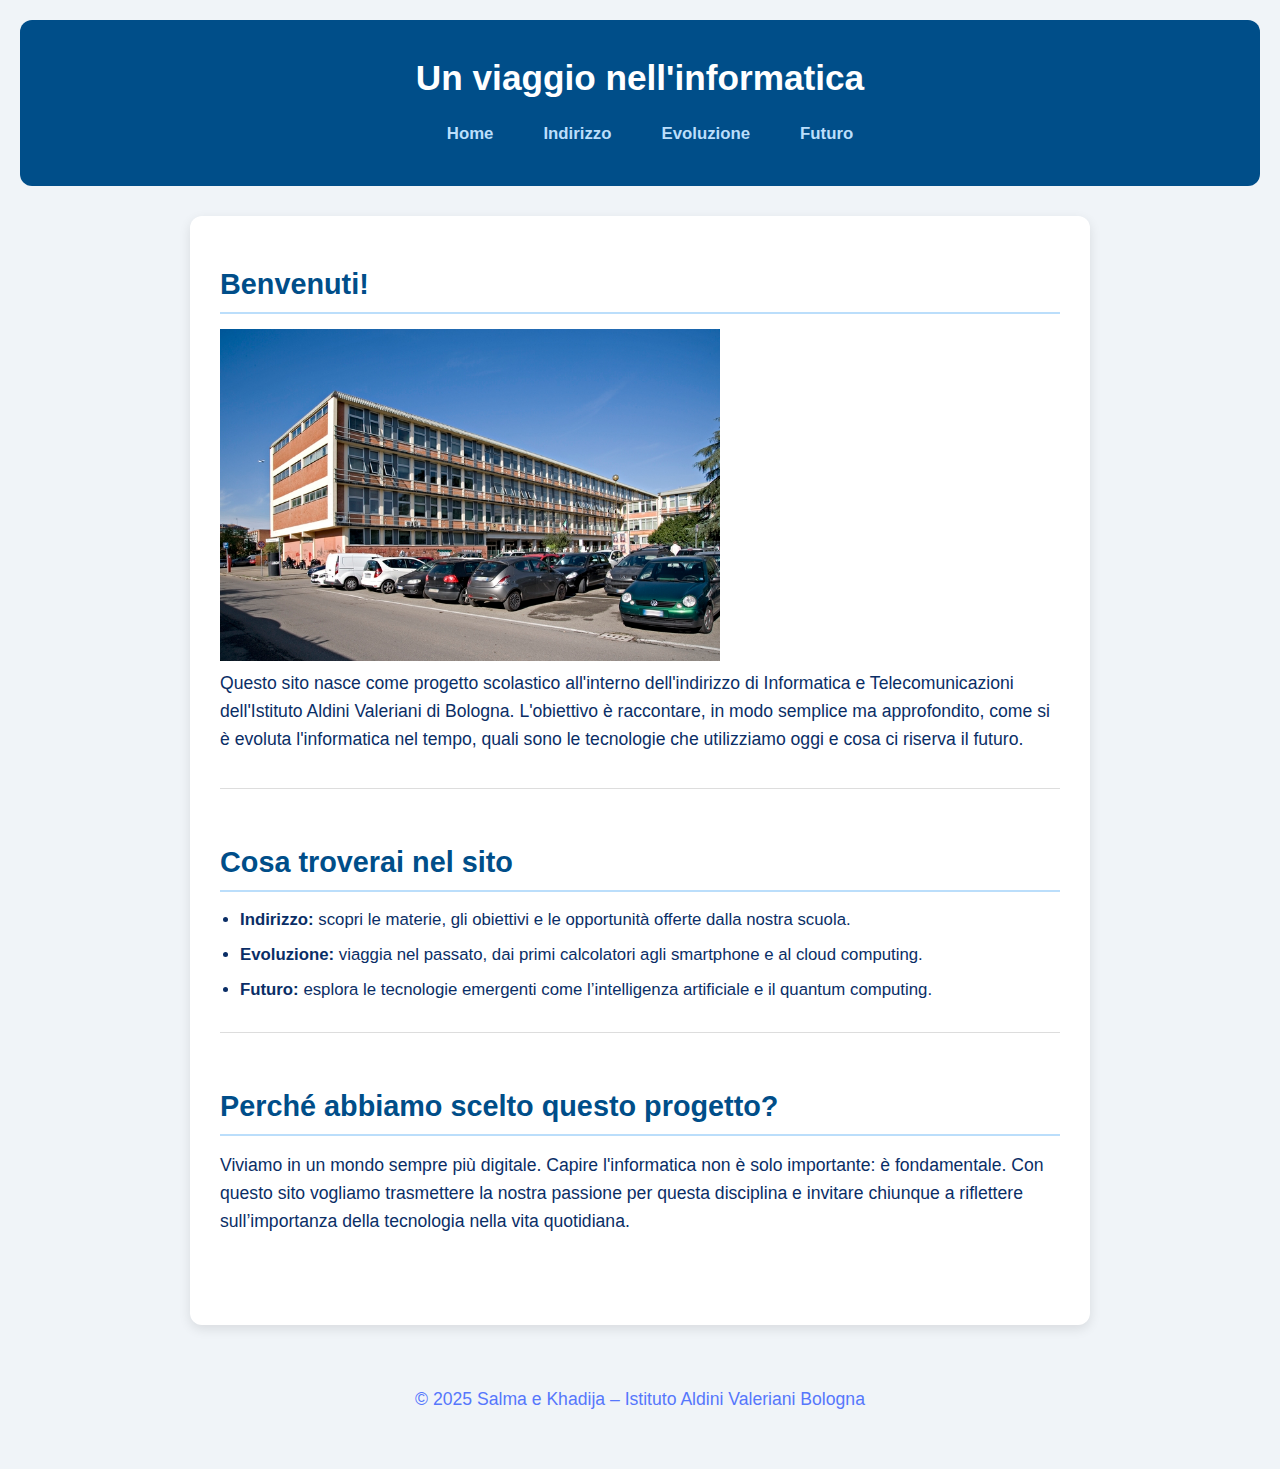
<file: index.html>
<!DOCTYPE html>
<html lang="it">
<head>
  <meta charset="UTF-8">
  <meta name="viewport" content="width=device-width, initial-scale=1.0">
  <title>Home - L'informatica: ieri, oggi e domani</title>
  <link rel="stylesheet" href="stile.css">
</head>
<body>
  <header>
    <h1>Un viaggio nell'informatica</h1>
    <nav>
      <ul>
        <li><a href="index.html">Home</a></li>
        <li><a href="indirizzo.html">Indirizzo</a></li>
        <li><a href="evoluzione.html">Evoluzione</a></li>
        <li><a href="futuro.html">Futuro</a></li>
      </ul>
    </nav>
  </header>

  <main>
    <section>
      <h2>Benvenuti!</h2>
      <img src="immagini/aldini.jpg" alt="aldini" width="500">
      <p>
        Questo sito nasce come progetto scolastico all'interno dell'indirizzo di Informatica e Telecomunicazioni dell'Istituto Aldini Valeriani di Bologna. 
        L'obiettivo è raccontare, in modo semplice ma approfondito, come si è evoluta l'informatica nel tempo, quali sono le tecnologie che utilizziamo oggi
        e cosa ci riserva il futuro.
      </p>
    </section>

    <section>
      <h2>Cosa troverai nel sito</h2>
      <ul>
        <li><strong>Indirizzo:</strong> scopri le materie, gli obiettivi e le opportunità offerte dalla nostra scuola.</li>
        <li><strong>Evoluzione:</strong> viaggia nel passato, dai primi calcolatori agli smartphone e al cloud computing.</li>
        <li><strong>Futuro:</strong> esplora le tecnologie emergenti come l’intelligenza artificiale e il quantum computing.</li>
      </ul>
    </section>

    <section>
      <h2>Perché abbiamo scelto questo progetto?</h2>
      <p>
        Viviamo in un mondo sempre più digitale. Capire l'informatica non è solo importante: è fondamentale. Con questo sito vogliamo trasmettere la nostra
        passione per questa disciplina e invitare chiunque a riflettere sull’importanza della tecnologia nella vita quotidiana.
      </p>
    </section>
  </main>

  <footer>
    <p>© 2025 Salma e Khadija – Istituto Aldini Valeriani Bologna</p>
  </footer>
</body>
</html>
</file>
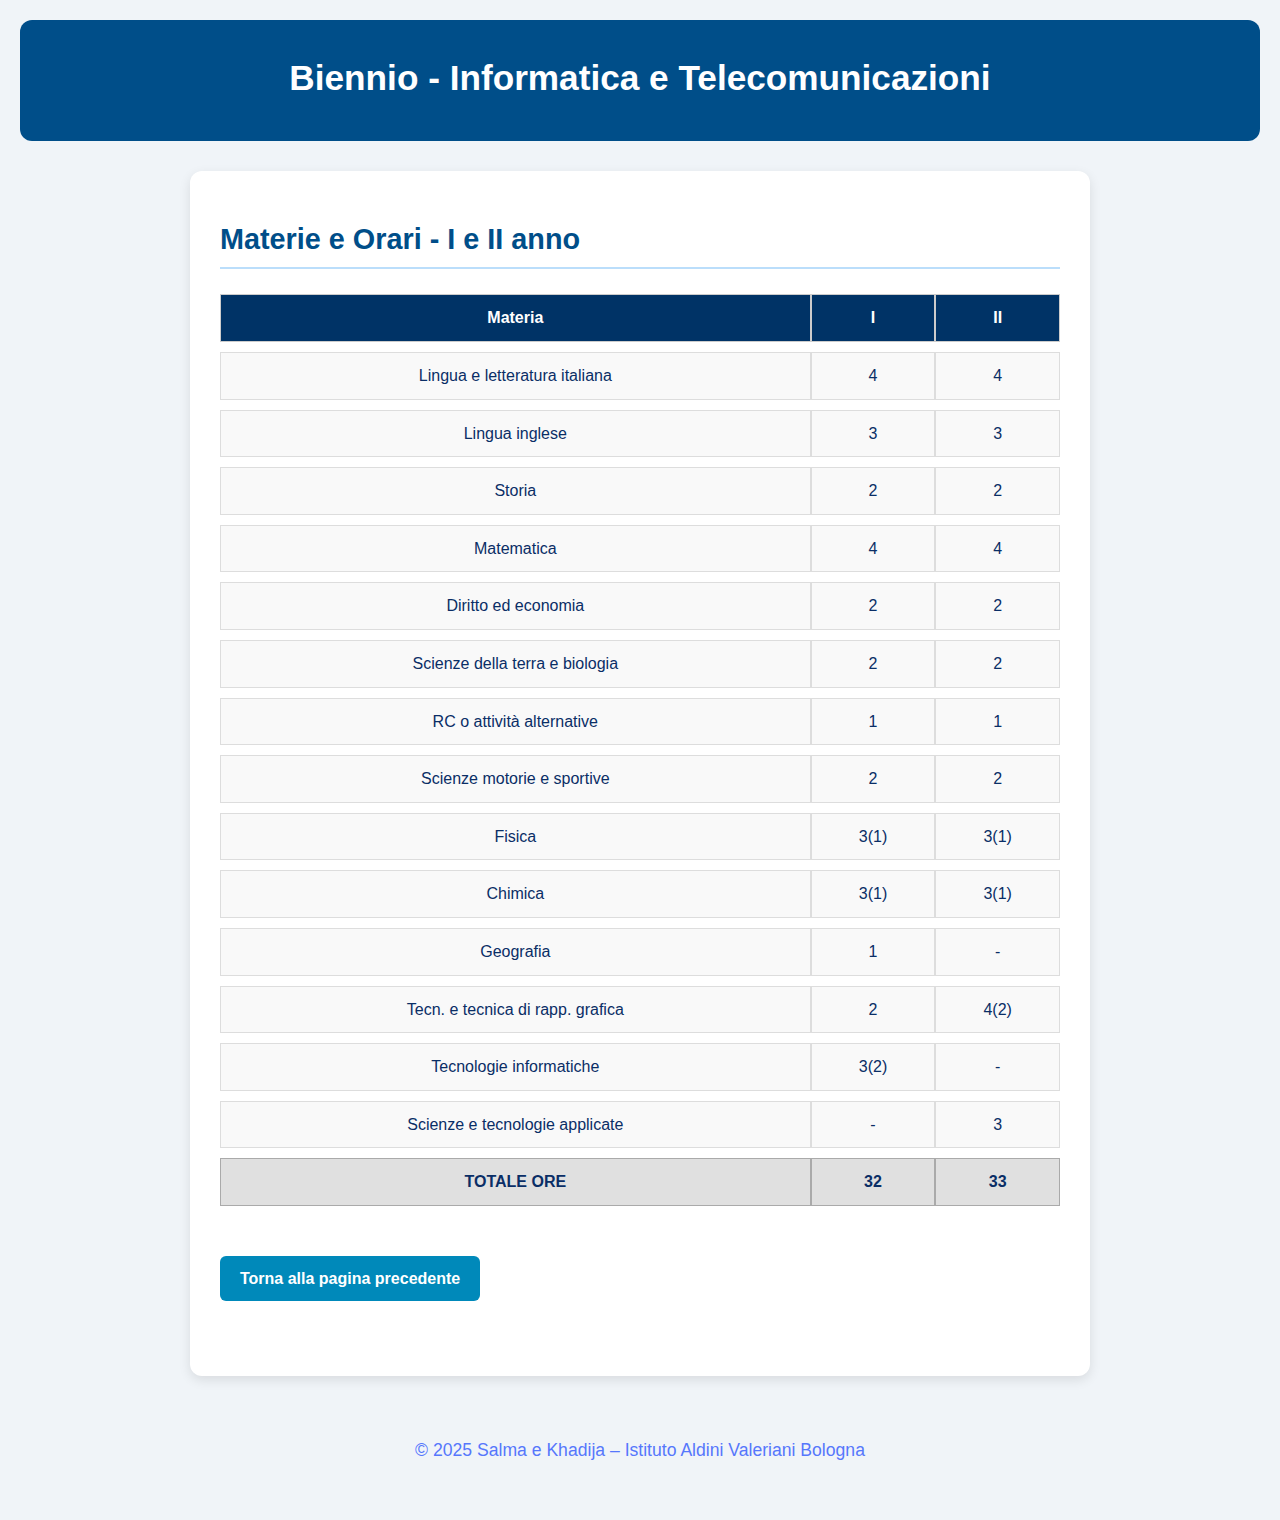
<file: biennio.html>
<!DOCTYPE html>
<html lang="it">
<head>
  <meta charset="UTF-8">
  <title>Biennio - Informatica</title>
  <link rel="stylesheet" href="stile.css">
</head>
<body>
  <header>
    <h1>Biennio - Informatica e Telecomunicazioni</h1>
  </header>

  <main>
    <section>
      <h2>Materie e Orari - I e II anno</h2>
      <div class="table-container">
        <table>
          <thead>
            <tr><th>Materia</th><th>I</th><th>II</th></tr>
          </thead>
          <tbody>
            <tr><td>Lingua e letteratura italiana</td><td>4</td><td>4</td></tr>
            <tr><td>Lingua inglese</td><td>3</td><td>3</td></tr>
            <tr><td>Storia</td><td>2</td><td>2</td></tr>
            <tr><td>Matematica</td><td>4</td><td>4</td></tr>
            <tr><td>Diritto ed economia</td><td>2</td><td>2</td></tr>
            <tr><td>Scienze della terra e biologia</td><td>2</td><td>2</td></tr>
            <tr><td>RC o attività alternative</td><td>1</td><td>1</td></tr>
            <tr><td>Scienze motorie e sportive</td><td>2</td><td>2</td></tr>
            <tr><td>Fisica</td><td>3(1)</td><td>3(1)</td></tr>
            <tr><td>Chimica</td><td>3(1)</td><td>3(1)</td></tr>
            <tr><td>Geografia</td><td>1</td><td>-</td></tr>
            <tr><td>Tecn. e tecnica di rapp. grafica</td><td>2</td><td>4(2)</td></tr>
            <tr><td>Tecnologie informatiche</td><td>3(2)</td><td>-</td></tr>
            <tr><td>Scienze e tecnologie applicate</td><td>-</td><td>3</td></tr>
          </tbody>
          <tfoot>
            <tr><th>TOTALE ORE</th><td>32</td><td>33</td></tr>
          </tfoot>
        </table>
      </div>
      <a href="indirizzo.html" class="btn">Torna alla pagina precedente</a>
    </section>
  </main>
  <footer>
    <p>© 2025 Salma e Khadija – Istituto Aldini Valeriani Bologna</p>
  </footer>
</body>
</html>
</file>
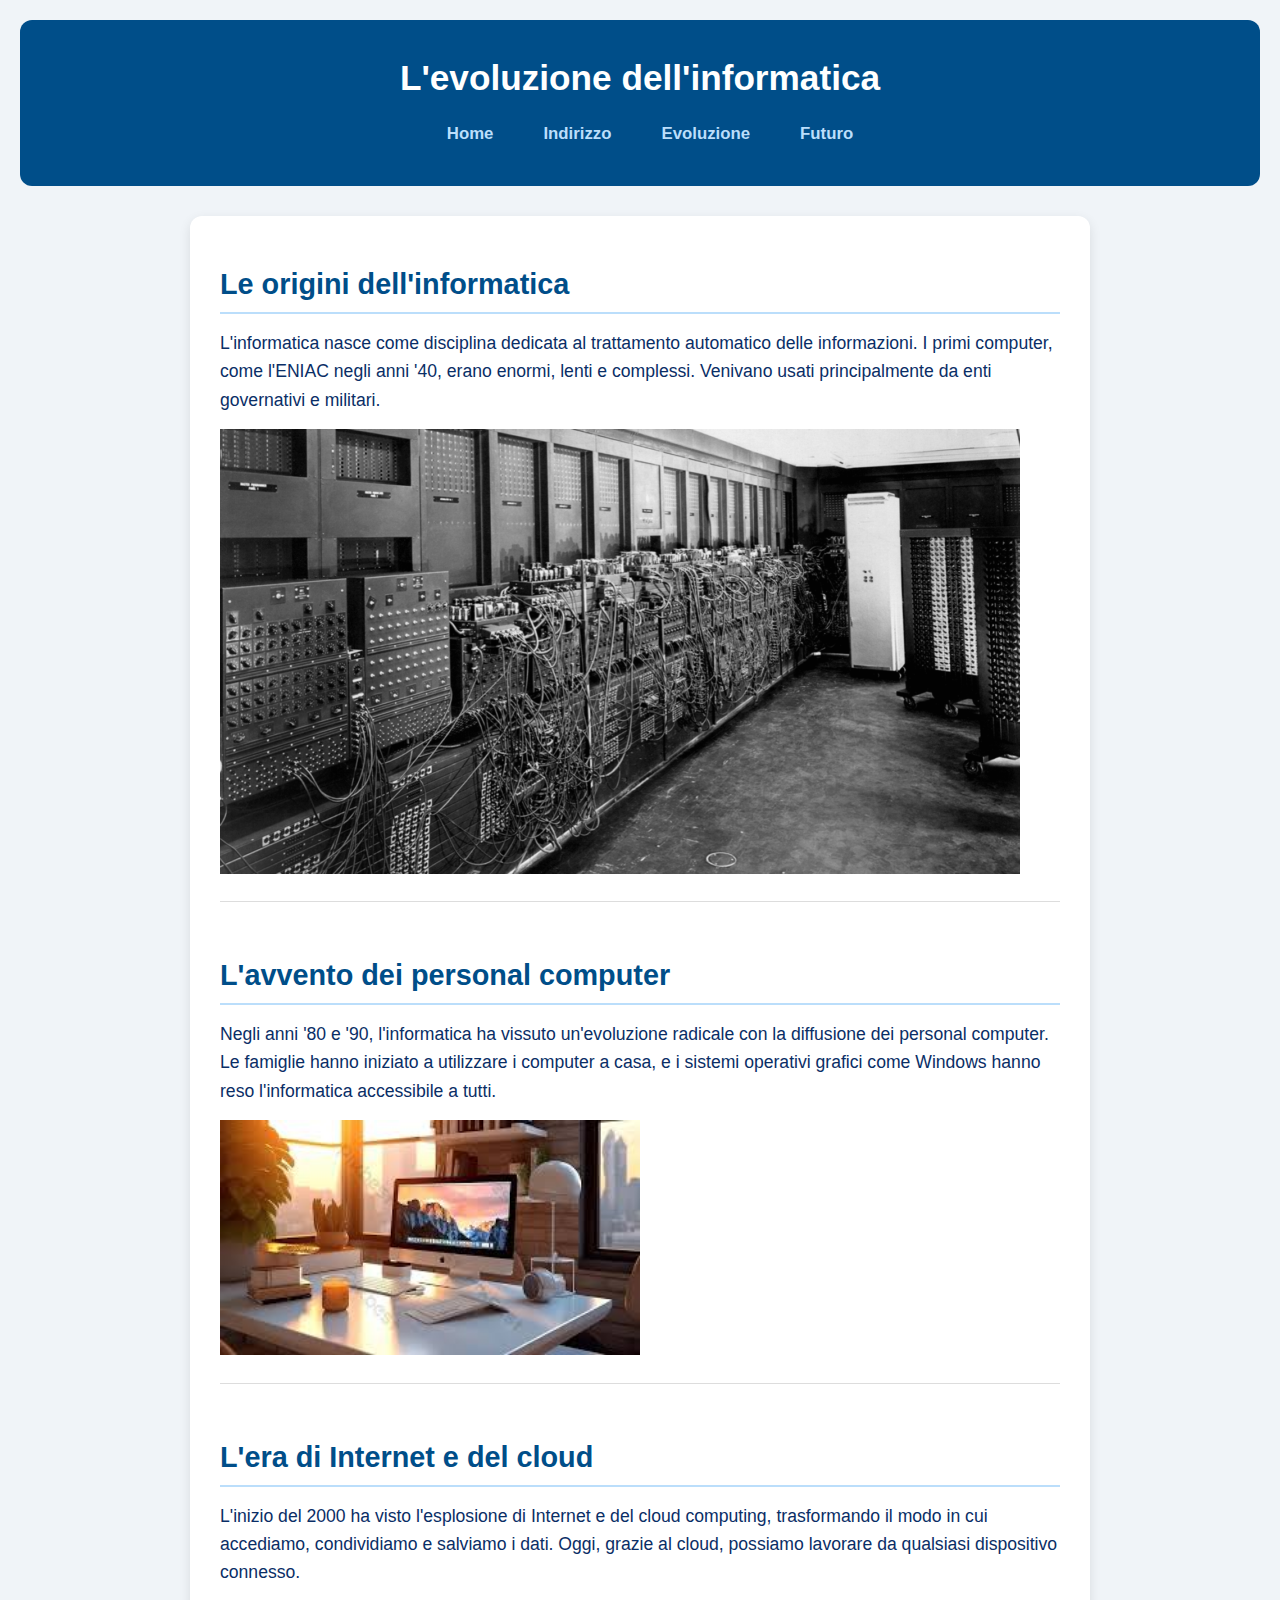
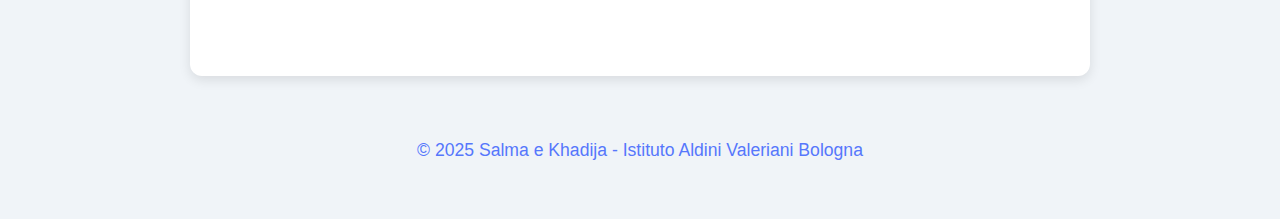
<file: evoluzione.html>
<!DOCTYPE html>
<html lang="it">
<head>
  <meta charset="UTF-8">
  <meta name="viewport" content="width=device-width, initial-scale=1.0">
  <title>L'evoluzione dell'informatica</title>
  <link rel="stylesheet" href="stile.css">
</head>
<body>
  <header>
    <h1>L'evoluzione dell'informatica</h1>
    <nav>
      <ul>
        <li><a href="index.html">Home</a></li>
        <li><a href="indirizzo.html">Indirizzo</a></li>
        <li><a href="evoluzione.html">Evoluzione</a></li>
        <li><a href="futuro.html">Futuro</a></li>
      </ul>
    </nav>
  </header>

  <main>
    <section>
      <h2>Le origini dell'informatica</h2>
      <p>L'informatica nasce come disciplina dedicata al trattamento automatico delle informazioni. I primi computer, come l'ENIAC negli anni '40, erano enormi, lenti e complessi. Venivano usati principalmente da enti governativi e militari.</p>
      <img src="immagini/computer_storico.jpg" alt="Vecchio computer" class="immagine-contenuto">
    </section>

    <section>
      <h2>L'avvento dei personal computer</h2>
      <p>Negli anni '80 e '90, l'informatica ha vissuto un'evoluzione radicale con la diffusione dei personal computer. Le famiglie hanno iniziato a utilizzare i computer a casa, e i sistemi operativi grafici come Windows hanno reso l'informatica accessibile a tutti.</p>
      <img src="immagini/pc_moderno.jpg" alt="Computer moderno" 
      width=50% height= auto>
    </section>

    <section>
      <h2>L'era di Internet e del cloud</h2>
      <p>L'inizio del 2000 ha visto l'esplosione di Internet e del cloud computing, trasformando il modo in cui accediamo, condividiamo e salviamo i dati. Oggi, grazie al cloud, possiamo lavorare da qualsiasi dispositivo connesso.</p>
    </section>
  </main>

  <footer>
    <p>© 2025 Salma e Khadija - Istituto Aldini Valeriani Bologna</p>
  </footer>
</body>
</html>
</file>
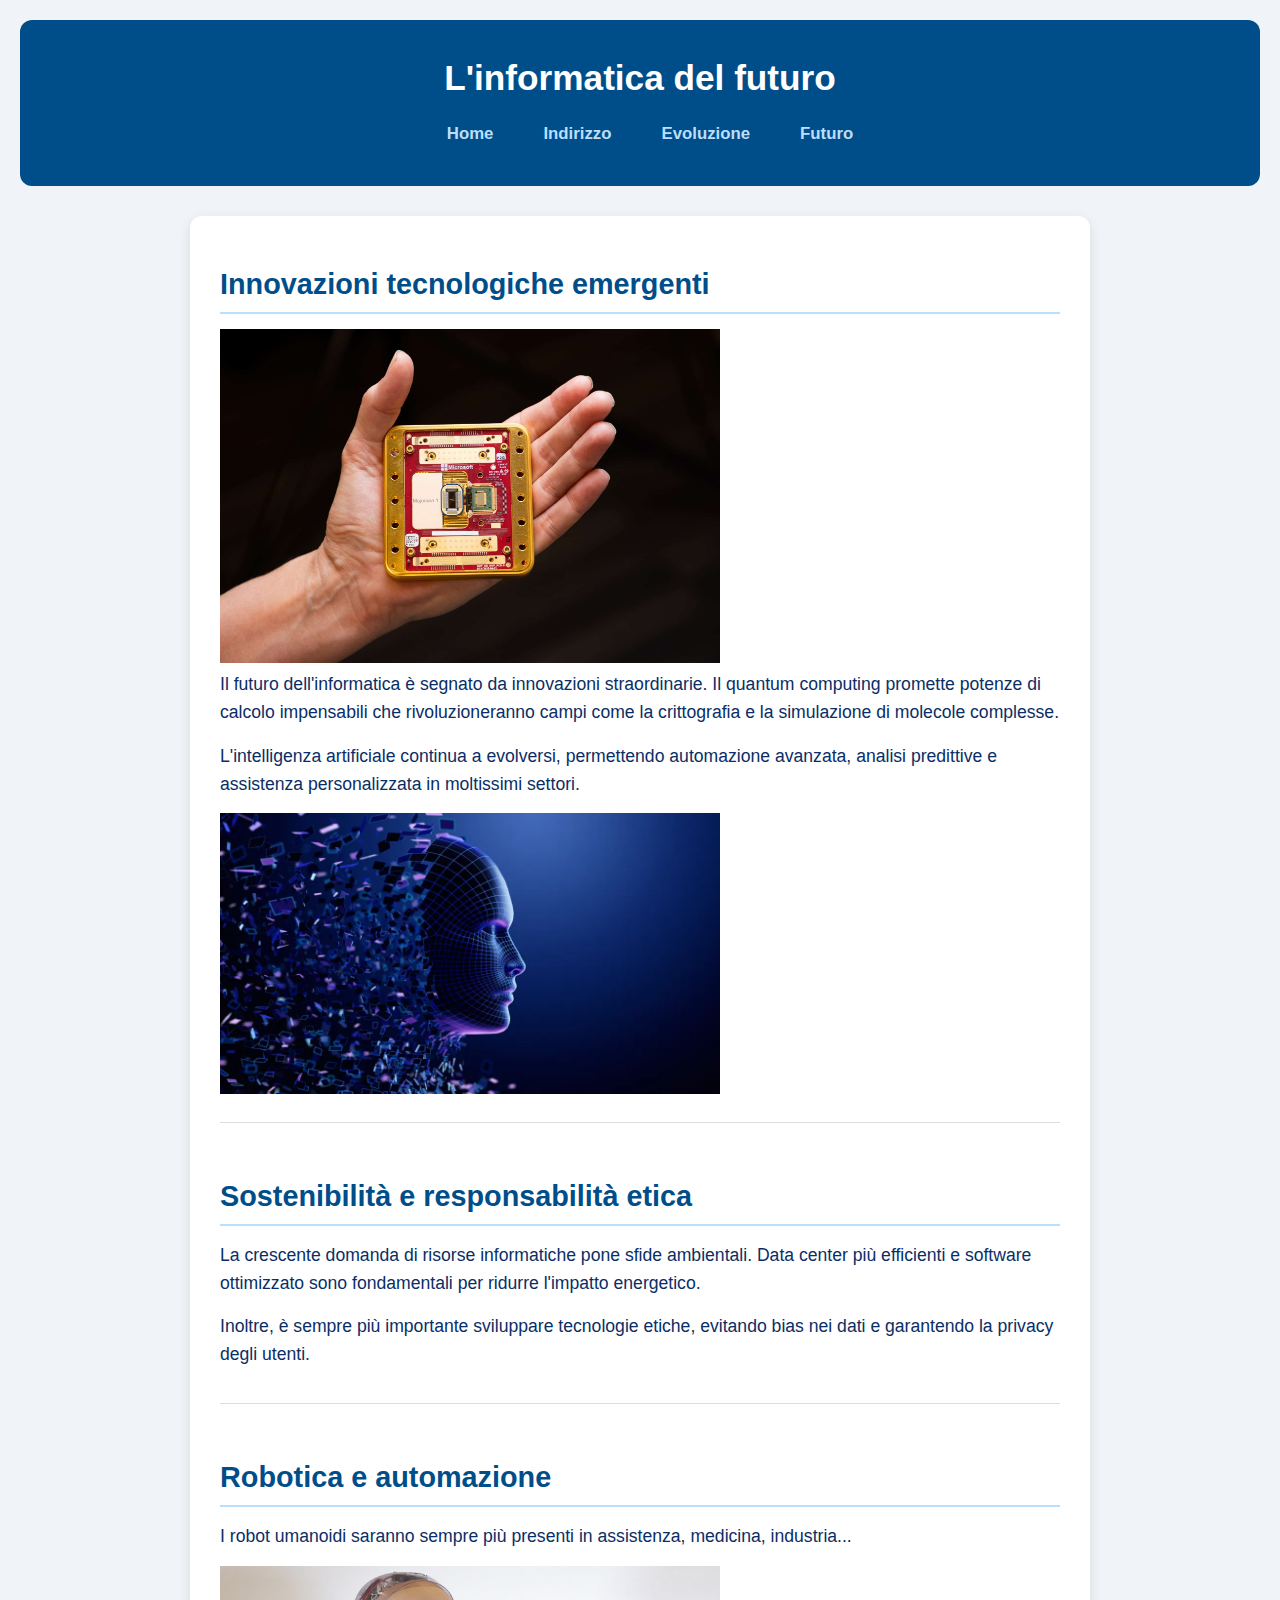
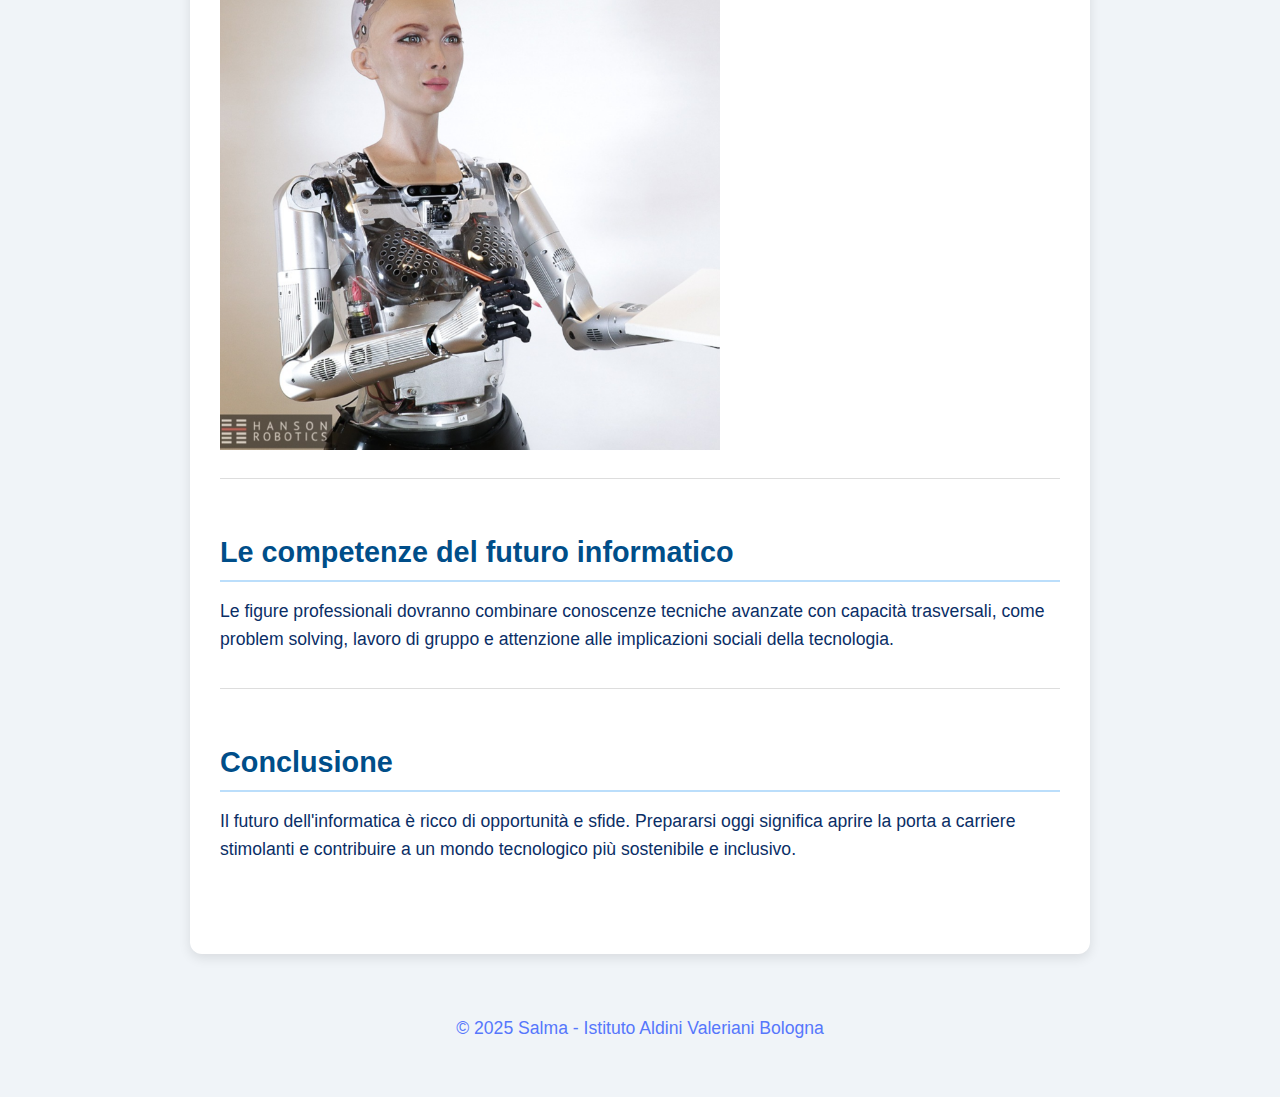
<file: futuro.html>
<!DOCTYPE html>
<html lang="it">
<head>
  <meta charset="UTF-8" />
  <meta name="viewport" content="width=device-width, initial-scale=1" />
  <title>L'informatica del futuro</title>
  <link rel="stylesheet" href="stile.css" />
</head>
<body>
  <header>
    <h1>L'informatica del futuro</h1>
    <nav>
      <ul>
        <li><a href="index.html">Home</a></li>
        <li><a href="indirizzo.html">Indirizzo</a></li>
        <li><a href="evoluzione.html">Evoluzione</a></li>
        <li><a href="futuro.html">Futuro</a></li>
      </ul>
    </nav>
  </header>

  <main>
    <article>
      <section>
        <h2>Innovazioni tecnologiche emergenti</h2>
          <img src="immagini/quantum_chip.jpg" alt="Chip quantistico" width="500">
        <p>
          Il futuro dell'informatica è segnato da innovazioni straordinarie. Il quantum computing
          promette potenze di calcolo impensabili che rivoluzioneranno campi come la crittografia
          e la simulazione di molecole complesse.
        </p>
        <p>
          L'intelligenza artificiale continua a evolversi, permettendo automazione avanzata, analisi
          predittive e assistenza personalizzata in moltissimi settori.
        </p>
        <img src="immagini/ai.jpg" alt="Intelligenza Artificiale" width="500">
      </section>

      <section>
        <h2>Sostenibilità e responsabilità etica</h2>
        <p>
          La crescente domanda di risorse informatiche pone sfide ambientali. Data center più efficienti
          e software ottimizzato sono fondamentali per ridurre l'impatto energetico.
        </p>
        <p>
          Inoltre, è sempre più importante sviluppare tecnologie etiche, evitando bias nei dati e garantendo
          la privacy degli utenti.
        </p>
      </section>

      <section>
         <h2>Robotica e automazione</h2>
           
           <p>I robot umanoidi saranno sempre più presenti in assistenza, medicina, industria...</p>
           <img src="immagini/robot.jpg" alt="Robot umanoide" width="500">
      </section>

      <section>
        <h2>Le competenze del futuro informatico</h2>
        <p>
          Le figure professionali dovranno combinare conoscenze tecniche avanzate con capacità trasversali,
          come problem solving, lavoro di gruppo e attenzione alle implicazioni sociali della tecnologia.
        </p>
      </section>

      <section>
        <h2>Conclusione</h2>
        <p>
          Il futuro dell'informatica è ricco di opportunità e sfide. Prepararsi oggi significa aprire la porta
          a carriere stimolanti e contribuire a un mondo tecnologico più sostenibile e inclusivo.
        </p>
      </section>
    </article>
  </main>

  <footer>
    <p>© 2025 Salma - Istituto Aldini Valeriani Bologna</p>
  </footer>
</body>
</html>
</file>
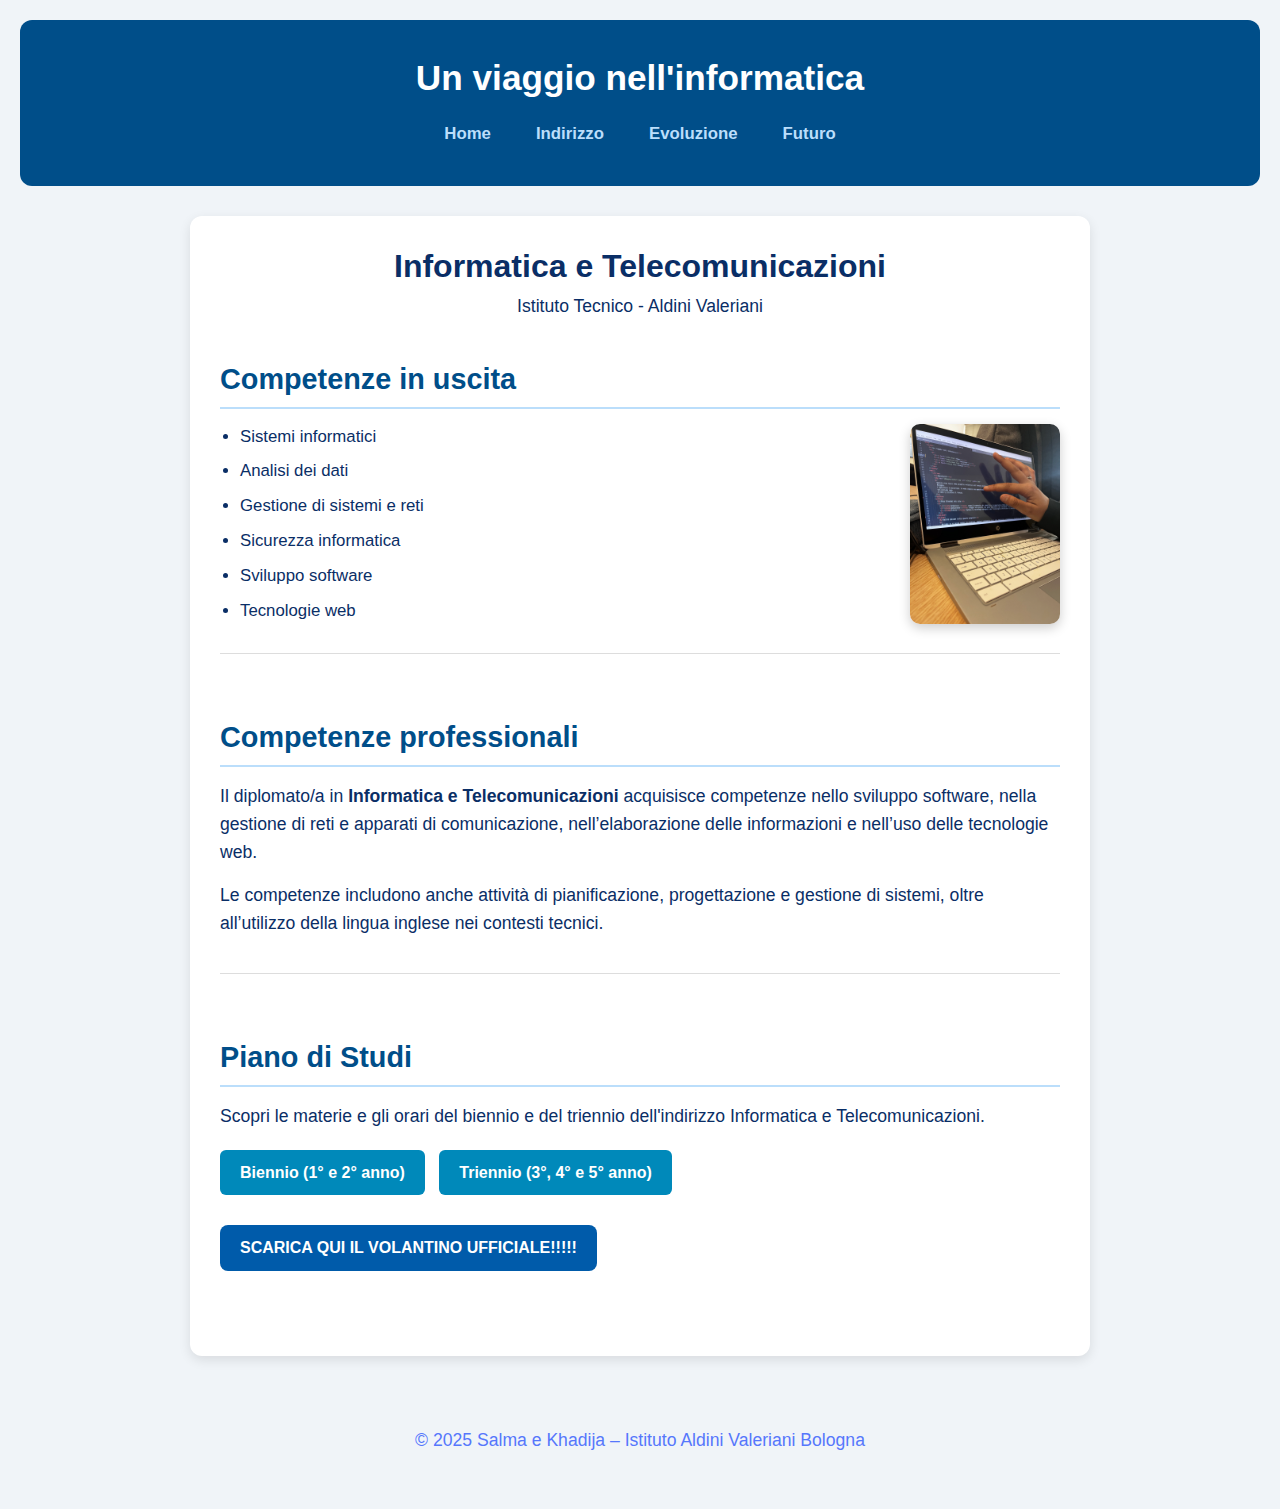
<file: indirizzo.html>
<!DOCTYPE html>
<html>
<head>
  <meta charset="utf-8">
  <meta name="viewport" content="width=device-width, initial-scale=1">
  <title>Informatica e Telecomunicazioni - Aldini Valeriani</title>
  <link rel="stylesheet" href="stile.css">
</head>
<body>

  <header style="margin-bottom: 30px;">
    <h1>Un viaggio nell'informatica</h1>
    <nav>
      <ul style="list-style: none; padding: 0; display: flex; gap: 15px;">
        <li><a href="index.html">Home</a></li>
        <li><a href="indirizzo.html">Indirizzo</a></li>
        <li><a href="evoluzione.html">Evoluzione</a></li>
        <li><a href="futuro.html">Futuro</a></li>
      </ul>
    </nav>
  </header>

 

  <main>
    <h1 style="text-align: center;">Informatica e Telecomunicazioni</h1>
    <p style="text-align: center;">Istituto Tecnico - Aldini Valeriani</p>
    <section class="intro" style="margin-bottom: 40px;">
      <h2>Competenze in uscita</h2>
      <ul class="affiancata">
        <li>Sistemi informatici</li>
        <li>Analisi dei dati</li>
        <li>Gestione di sistemi e reti</li>
        <li>Sicurezza informatica</li>
        <li>Sviluppo software</li>
        <li>Tecnologie web</li>
      </ul>
      <img src="immagini/percorso.jpg" alt="Percorsi di studio" class="affiancata" width="500">
    </section>

    <section class="professionali" style="margin-bottom: 40px;">
      <h2>Competenze professionali</h2>
      <p style="margin-top: 10px;">
        Il diplomato/a in <strong>Informatica e Telecomunicazioni</strong> acquisisce competenze 
        nello sviluppo software, nella gestione di reti e apparati di comunicazione, 
        nell’elaborazione delle informazioni e nell’uso delle tecnologie web.
      </p>
      <p style="margin-top: 10px;">
        Le competenze includono anche attività di pianificazione, progettazione e gestione di sistemi, 
        oltre all’utilizzo della lingua inglese nei contesti tecnici.
      </p>
    </section>

    <section style="margin-bottom: 40px;">
      <h2>Piano di Studi</h2>
      <p style="margin-top: 10px;">
        Scopri le materie e gli orari del biennio e del triennio dell'indirizzo Informatica e Telecomunicazioni.
      </p>

      <div class="link-box" style="margin-top: 20px; margin-bottom: 20px;">
        <a class="btn" href="biennio.html" style="margin-right: 10px;">Biennio (1° e 2° anno)</a>
        <a class="btn" href="triennio.html">Triennio (3°, 4° e 5° anno)</a>
      </div>

      <a href="volantino.pdf" style="display:inline-block; padding:10px 20px; background-color:#005baa; color:white; text-decoration:none; border-radius:8px; font-weight:bold; font-family:sans-serif; transition:background-color 0.3s ease; margin-top: 10px;">
        SCARICA QUI IL VOLANTINO UFFICIALE!!!!!
      </a>
    </section>
  </main>

  <footer style="margin-top: 50px;">
    <p>© 2025 Salma e Khadija – Istituto Aldini Valeriani Bologna</p>
  </footer>

</body>
</html>
</file>
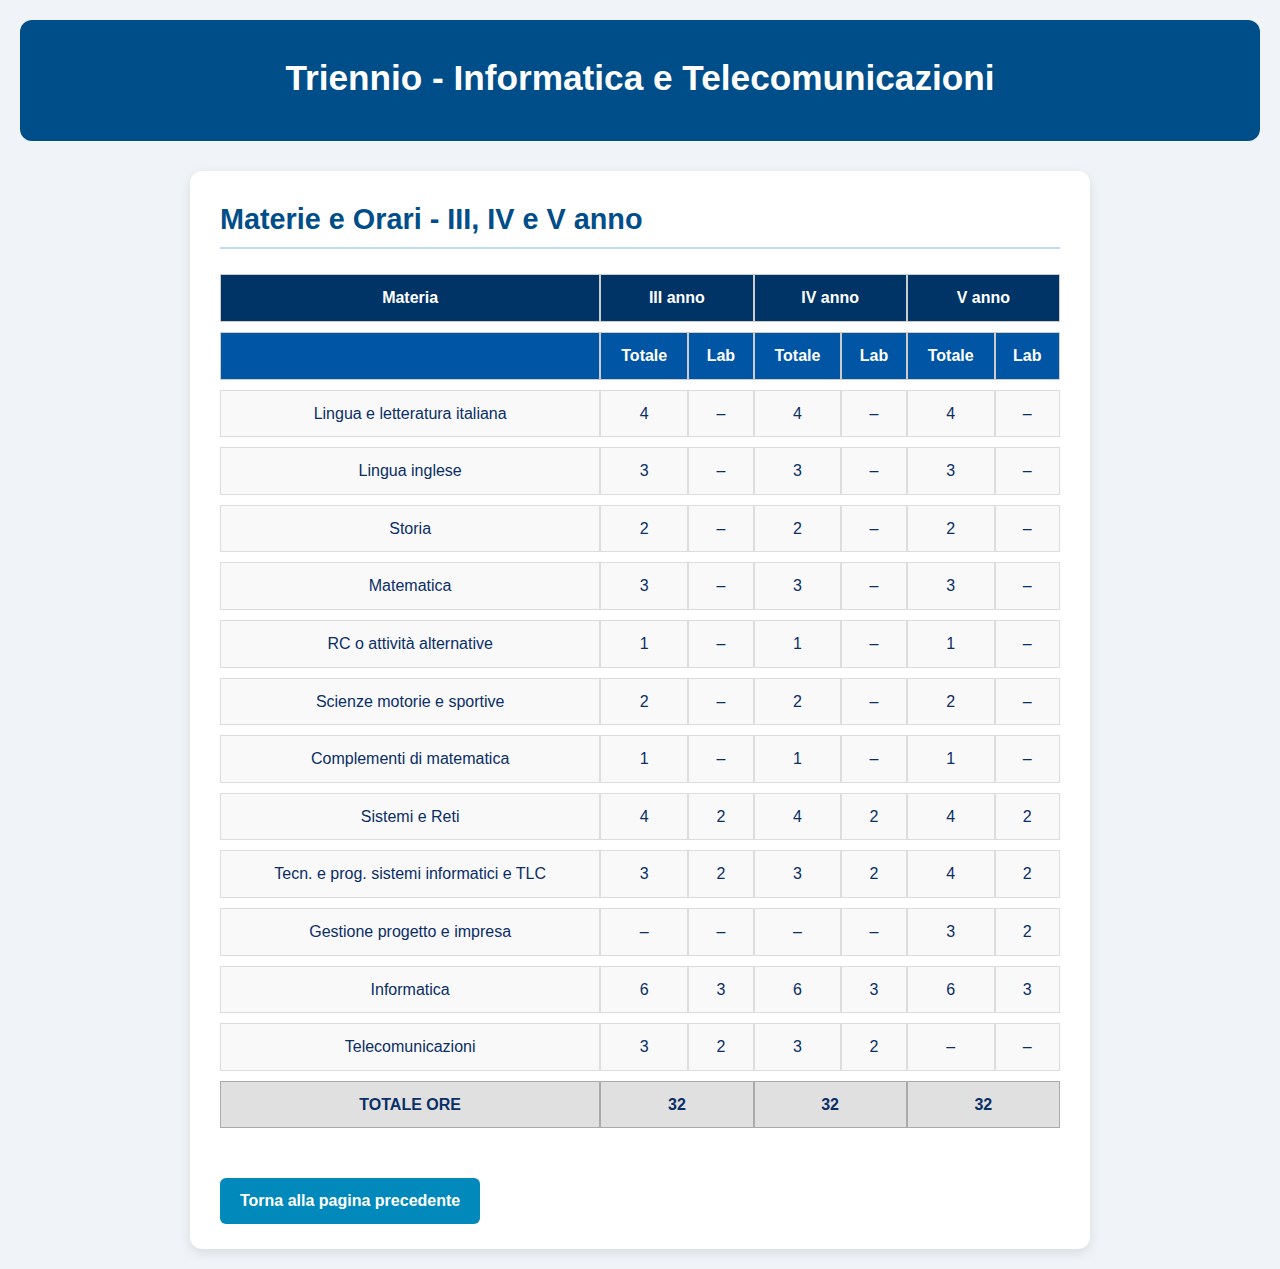
<file: triennio.html>
<!DOCTYPE html>
<html lang="it">
<head>
  <meta charset="UTF-8">
  <title >Triennio- Informatica</title>
  <link rel="stylesheet" href="stile.css">
</head>
<body>
  <header>
    <h1>Triennio - Informatica e Telecomunicazioni</h1>
  </header>
  <main>
  <h2>Materie e Orari - III, IV e V anno</h2>
<div class="table-container">
  <table class="orari-triennio">
    <thead>
      <tr>
        <th>Materia</th>
        <th colspan="2">III anno</th>
        <th colspan="2">IV anno</th>
        <th colspan="2">V anno</th>
      </tr>
      <tr>
        <th></th>
        <th>Totale  </th>
        <th>Lab  </th>
        <th>Totale  </th>
        <th>Lab  </th>
        <th>Totale  </th>
        <th>Lab  </th>
      </tr>
    </thead>
    <tbody>
      <tr><td>Lingua e letteratura italiana</td><td>4</td><td>–</td><td>4</td><td>–</td><td>4</td><td>–</td></tr>
      <tr><td>Lingua inglese</td><td>3</td><td>–</td><td>3</td><td>–</td><td>3</td><td>–</td></tr>
      <tr><td>Storia</td><td>2</td><td>–</td><td>2</td><td>–</td><td>2</td><td>–</td></tr>
      <tr><td>Matematica</td><td>3</td><td>–</td><td>3</td><td>–</td><td>3</td><td>–</td></tr>
      <tr><td>RC o attività alternative</td><td>1</td><td>–</td><td>1</td><td>–</td><td>1</td><td>–</td></tr>
      <tr><td>Scienze motorie e sportive</td><td>2</td><td>–</td><td>2</td><td>–</td><td>2</td><td>–</td></tr>
      <tr><td>Complementi di matematica</td><td>1</td><td>–</td><td>1</td><td>–</td><td>1</td><td>–</td></tr>
      <tr><td>Sistemi e Reti</td><td>4</td><td>2</td><td>4</td><td>2</td><td>4</td><td>2</td></tr>
      <tr><td>Tecn. e prog. sistemi informatici e TLC</td><td>3</td><td>2</td><td>3</td><td>2</td><td>4</td><td>2</td></tr>
      <tr><td>Gestione progetto e impresa</td><td>–</td><td>–</td><td>–</td><td>–</td><td>3</td><td>2</td></tr>
      <tr><td>Informatica</td><td>6</td><td>3</td><td>6</td><td>3</td><td>6</td><td>3</td></tr>
      <tr><td>Telecomunicazioni</td><td>3</td><td>2</td><td>3</td><td>2</td><td>–</td><td>–</td></tr>
    </tbody>
    <tfoot>
      <tr>
        <th>TOTALE ORE</th>
        <td colspan="2">32</td>
        <td colspan="2">32</td>
        <td colspan="2">32</td>
      </tr>
    </tfoot>
  </table>
</div>
   <a href="indirizzo.html" class="btn">Torna alla pagina precedente</a>
</main>
</html>
</file>
<file: stile.css>
* {
  margin: 0;
  padding: 0;
  box-sizing: border-box;
}

body {
  font-family: 'Segoe UI', Tahoma, Geneva, Verdana, sans-serif;
  background-color: #f0f4f8;
  color: #0a2e66;
  line-height: 1.6;
  padding: 20px;
}

header {
  background-color: #004e89;
  padding: 30px 20px;
  color: white;
  text-align: center;
  border-radius: 12px;
  margin-bottom: 30px;
}

header h1 {
  font-size: 2.2rem;
  font-weight: bold;
  margin-bottom: 5px;
}

nav ul {
  list-style: none;
  display: flex;
  justify-content: center;
  flex-wrap: wrap;
  gap: 20px;
  margin-top: 15px;
}

nav ul li a {
  color: #bbdefb;
  text-decoration: none;
  font-weight: 600;
  padding: 8px 15px;
  border-radius: 5px;
  transition: background-color 0.3s ease;
}

nav ul li a:hover,
nav ul li a:focus {
  background-color: #82b1ff;
  color: #003c8f;
  outline: none;
}

main {
  max-width: 900px;
  margin: 0 auto;
  background-color: white;
  padding: 25px 30px;
  border-radius: 12px;
  box-shadow: 0 4px 12px rgba(0, 0, 0, 0.1);
}

section {
  margin-bottom: 30px;
  padding: 20px 0;
  border-bottom: 1px solid #ddd;
}

section:last-child {
  border-bottom: none;
}

h2 {
  color: #004e89;
  font-size: 1.8rem;
  margin-bottom: 15px;
  border-bottom: 2px solid #bbdefb;
  padding-bottom: 5px;
}

p {
  font-size: 1.1rem;
  margin-bottom: 15px;
}

ul.affiancata {
  display: inline-block;
  vertical-align: top;
  width: 48%;
}

img.affiancata {
  float: right;
  display: inline-block;
  vertical-align: top;
  
  width: auto;
  height: 200px;
  border-radius: 10px;
  box-shadow: 0 4px 12px rgba(0,0,0,0.2);
  margin-left: 4%;
}

ul {
  list-style-type: disc;
  padding-left: 20px;
}

ul li {
  margin-bottom: 8px;
  font-size: 1.05rem;
}

.btn {
  display: inline-block;
  background-color: #0089ba;
  color: white;
  padding: 10px 20px;
  border-radius: 6px;
  text-decoration: none;
  font-weight: bold;
  transition: background 0.3s;
}

.btn:hover {
  background-color: #006f9c;
}

footer {
  text-align: center;
  margin-top: 40px;
  padding: 20px;
  font-size: 0.9rem;
  color: #5677fc;
}

table {
  width: 100%;
  border-collapse: separate;
  border-spacing: 0 10px;
  margin-bottom: 40px;
  font-family: Arial, sans-serif;
}

thead th {
  background-color: #003366;
  color: white;
  padding: 10px;
  text-align: center;
  border: 1px solid #ccc;
}

tr:nth-child(2) th {
  background-color: #0055a5;
  color: #fff;
}

td {
  background-color: #f9f9f9;
  padding: 10px;
  text-align: center;
  border: 1px solid #ddd;
}

tfoot th,
tfoot td {
  background-color: #e0e0e0;
  font-weight: bold;
  border: 1px solid #aaa;
}

.tabella-biennio {
  border: 2px solid #448;
  box-shadow: 0 0 10px rgba(0,0,0,0.1);
}

.tabella-triennio {
  border: 2px solid #884;
  box-shadow: 0 0 10px rgba(0,0,0,0.1);
}

@media screen and (max-width: 768px) {
  table {
    font-size: 14px;
  }
}

@media (max-width: 600px) {
  nav ul {
    flex-direction: column;
    gap: 10px;
  }

  header h1 {
    font-size: 1.6rem;
  }

  h2 {
    font-size: 1.4rem;
  }

  main {
    padding: 20px;
  }
  img.immagine-contenuto  {
  display: inline-block;
  vertical-align: top;
  width: auto;
  height: 500px;
  border-radius: 10px;
  box-shadow: 0 4px 12px rgba(0,0,0,0.2);
  margin-left: 4%;
}
}
</file>
